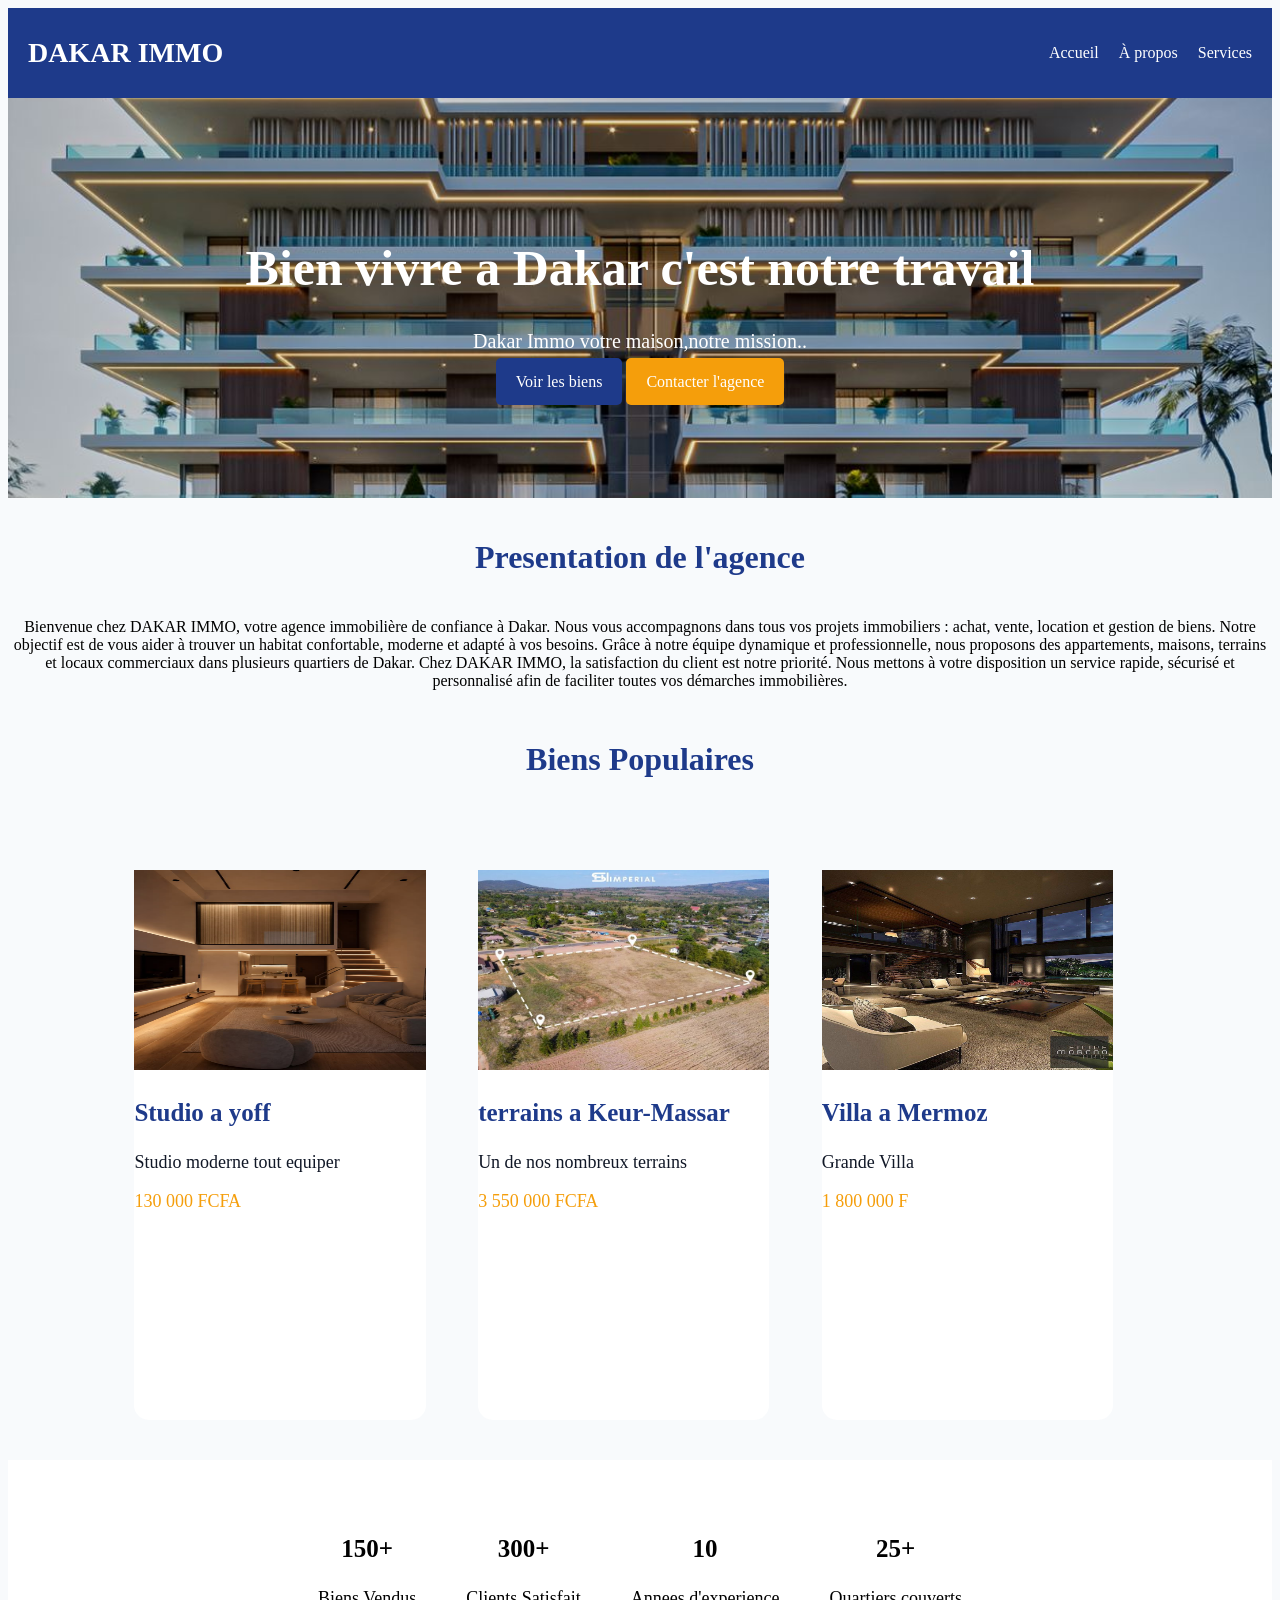
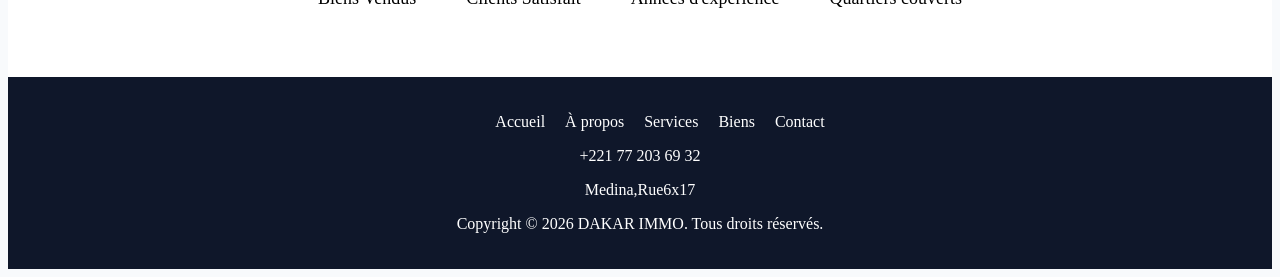
<file: index.html>
<!DOCTYPE html>
<html lang="en">

<head>
    <meta charset="UTF-8">
    <meta name="viewport" content="width=device-width, initial-scale=1.0">
    <title>EXAMEN</title>
    <link rel="stylesheet" href="style.css">

</head>

<body>

    <header>
        <div class="logo">
            DAKAR IMMO
        </div>

        <nav>
            <ul>
                <li><a href="index.html">Accueil</a></li>
                <li><a href="about.html">À propos</a></li>
                <li><a href="services.html">Services</a></li>
            </ul>
        </nav>
    </header>
    <div class="hero">
        <div class="hero-content">
            <h1>Bien vivre a Dakar c'est notre travail</h1>
            <p>Dakar Immo votre maison,notre mission..</p>
            <div class="hero-bouton">
                <a href="biens.html" class="bouton-1"> Voir les biens</a>
                <a href="contact.html" class="bouton-2"> Contacter l'agence</a>
            </div>
        </div>
    </div>
    <div class="presentation">
        <h1 style="color: #1E3A8A; padding: 20px;">Presentation de l'agence</h1>
        <p>Bienvenue chez DAKAR IMMO, votre agence immobilière de confiance à Dakar.
            Nous vous accompagnons dans tous vos projets immobiliers : achat, vente, location et gestion de biens.

            Notre objectif est de vous aider à trouver un habitat confortable, moderne et adapté à vos besoins. Grâce à
            notre équipe dynamique et professionnelle, nous proposons des appartements, maisons, terrains et locaux
            commerciaux dans plusieurs quartiers de Dakar.

            Chez DAKAR IMMO, la satisfaction du client est notre priorité. Nous mettons à votre disposition un service
            rapide, sécurisé et personnalisé afin de faciliter toutes vos démarches immobilières.</p>
    </div>
    <h1 style="text-align: center ; color: #1E3A8A;padding: 30px;">Biens Populaires</h1>
    <div class="card-content">

        <div class="card">
            <img src="studio.jpg" alt="" style="width: 100%;height: 200px;">
            <h3> Studio a yoff</h3>
            <p>Studio moderne tout equiper</p>
            <p style="color: #F59E0B;">130 000 FCFA</p>
        </div>
        <div class="card">
            <img src="terrain 2345.jpg" alt="" style="width: 100%;height: 200px;">
            <h3> terrains a Keur-Massar </h3>
            <p>Un de nos nombreux terrains</p>
            <p style="color: #F59E0B;">3 550 000 FCFA</p>
        </div>
        <div class="card">
            <img src="villa.jpg" alt="" style="width: 100%;height: 200px;">
            <h3> Villa a Mermoz </h3>
            <p>Grande Villa </p>
            <p style="color: #F59E0B;"> 1 800 000 F</p>
        </div>
    </div>
    <div class="stats">
        <div class="stat">
            <h3 style="font-size: 25px;"><strong>150+</strong></h3>
            <p style="font-size: 18px;">Biens Vendus</p>
        </div>
        <div class="stat">
            <h3 style="font-size: 25px;"> <strong>300+</strong></h3>
            <p style="font-size: 18px;">Clients Satisfait</p>
        </div>
        <div class="stat">
            <h3 style="font-size: 25px;"><strong>10</strong></h3>
            <p style="font-size: 18px;">Annees d'experience</p>
        </div>
        <div class="stat">
            <h3 style="font-size: 25px;"><strong>25+</strong></h3>
            <p style="font-size: 18px;">Quartiers couverts </p>
        </div>

    </div>
    <footer>
        <nav>
            <ul>
                <li><a href="index.html">Accueil</a></li>
                <li><a href="about.html">À propos</a></li>
                <li><a href="services.html">Services</a></li>
                <li><a href="biens.html">Biens</a></li>
                <li><a href="contact.html">Contact</a></li>
            </ul>

        </nav>
        <p style="color: white;">+221 77 203 69 32</p>
        <p style="color: white;">Medina,Rue6x17</p>
        <p style="color: white;">Copyright © 2026 DAKAR IMMO. Tous droits réservés.</p>


    </footer>
</body>

</html>
</file>
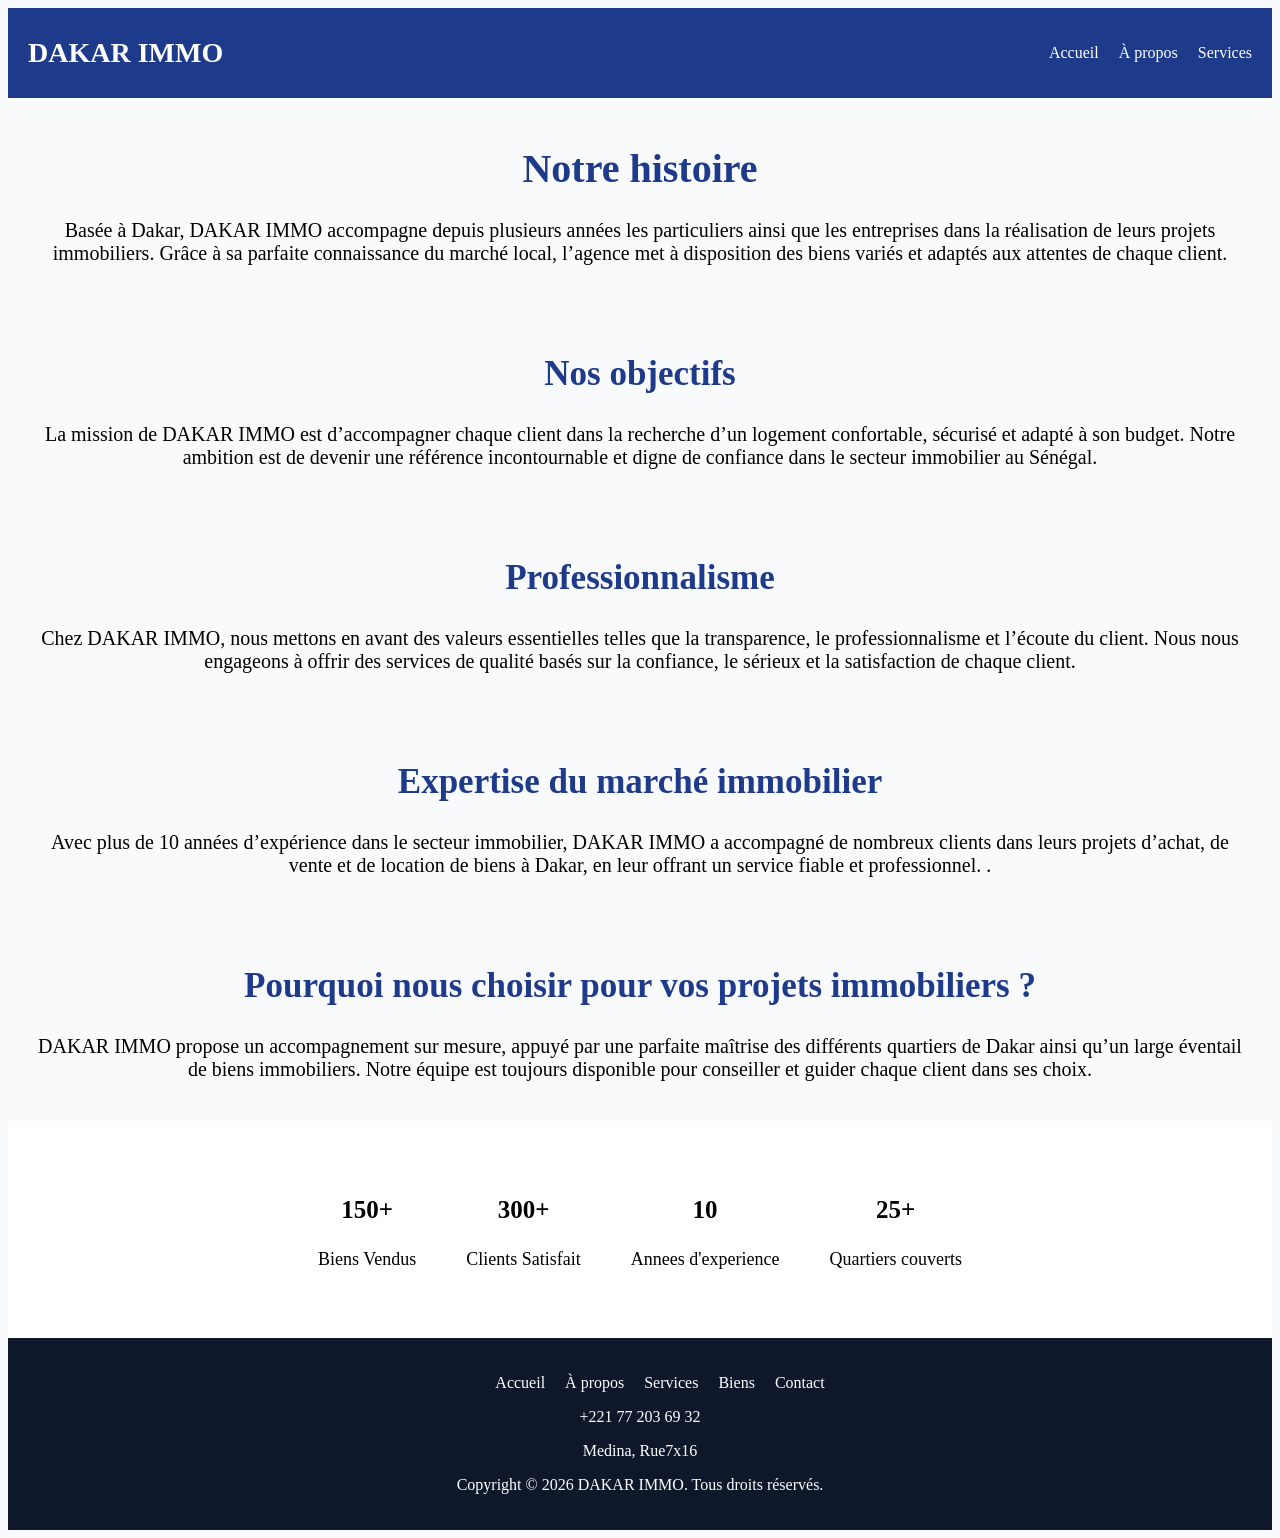
<file: about.html>
<!DOCTYPE html>
<html lang="en">

<head>
    <meta charset="UTF-8">
    <meta name="viewport" content="width=device-width, initial-scale=1.0">
    <title>Document</title>
    <link rel="stylesheet" href="style.css">
</head>

<body>

    <header>
        <div class="logo">
            DAKAR IMMO
        </div>

        <nav>
            <ul>
                <li><a href="index.html">Accueil</a></li>
                <li><a href="about.html">À propos</a></li>
                <li><a href="services.html">Services</a></li>
            </ul>
        </nav>
    </header>

    <div class="histoire">
        <h1>Notre histoire</h1>
        <p>Basée à Dakar, DAKAR IMMO accompagne depuis plusieurs années les particuliers ainsi que les entreprises dans la réalisation de leurs projets immobiliers. Grâce à sa parfaite connaissance du marché local, l’agence met à disposition des biens variés et adaptés aux attentes de chaque client.
</p>
    </div>

    <div class="val">
        <h2>Nos objectifs</h2>
        <p>La mission de DAKAR IMMO est d’accompagner chaque client dans la recherche d’un logement confortable, sécurisé et adapté à son budget. Notre ambition est de devenir une référence incontournable et digne de confiance dans le secteur immobilier au Sénégal.
</p>

    </div>

    <div class="val">
        <h2>Professionnalisme</h2>
        <p>Chez DAKAR IMMO, nous mettons en avant des valeurs essentielles telles que la transparence,
    le professionnalisme et l’écoute du client. Nous nous engageons à offrir des services de qualité
    basés sur la confiance, le sérieux et la satisfaction de chaque client.</p>
    </div>
    <div class="val">
        <h2>Expertise du marché immobilier</h2>
        <p>Avec plus de 10 années d’expérience dans le secteur immobilier, DAKAR IMMO a accompagné de nombreux clients dans leurs projets d’achat, de vente et de location de biens à Dakar, en leur offrant un service fiable et professionnel.
.</p>
    </div>
    <div class="val">
        <h2>Pourquoi nous choisir pour vos projets immobiliers ?</h2>
        <p>DAKAR IMMO propose un accompagnement sur mesure, appuyé par une parfaite maîtrise des différents quartiers de Dakar ainsi qu’un large éventail de biens immobiliers. Notre équipe est toujours disponible pour conseiller et guider chaque client dans ses choix.

        </p>
    </div>



<div class="stats">
<div class="stat">
    <h3 style="font-size: 25px;"><strong>150+</strong></h3>
    <p style="font-size: 18px;">Biens Vendus</p>
</div>
<div class="stat">
 <h3  style="font-size: 25px;"> <strong>300+</strong></h3>
    <p style="font-size: 18px;">Clients Satisfait</p>   
</div>
<div class="stat">
    <h3 style="font-size: 25px;"><strong>10</strong></h3>
    <p style="font-size: 18px;">Annees d'experience</p>
</div>
<div class="stat">
    <h3 style="font-size: 25px;"><strong>25+</strong></h3>
    <p style="font-size: 18px;">Quartiers couverts </p>
</div>

</div>






    <footer>
        <nav>
            <ul>
                <li><a href="index.html">Accueil</a></li>
                <li><a href="about.html">À propos</a></li>
                <li><a href="services.html">Services</a></li>
                <li><a href="biens.html">Biens</a></li>
                <li><a href="contact.html">Contact</a></li>
            </ul>

        </nav>
        <p style="color: white;">+221 77 203 69 32</p>
        <p style="color: white;">Medina, Rue7x16</p>
        <p style="color: white;">Copyright © 2026 DAKAR IMMO. Tous droits réservés.</p>


    </footer>
</body>

</html>
</file>
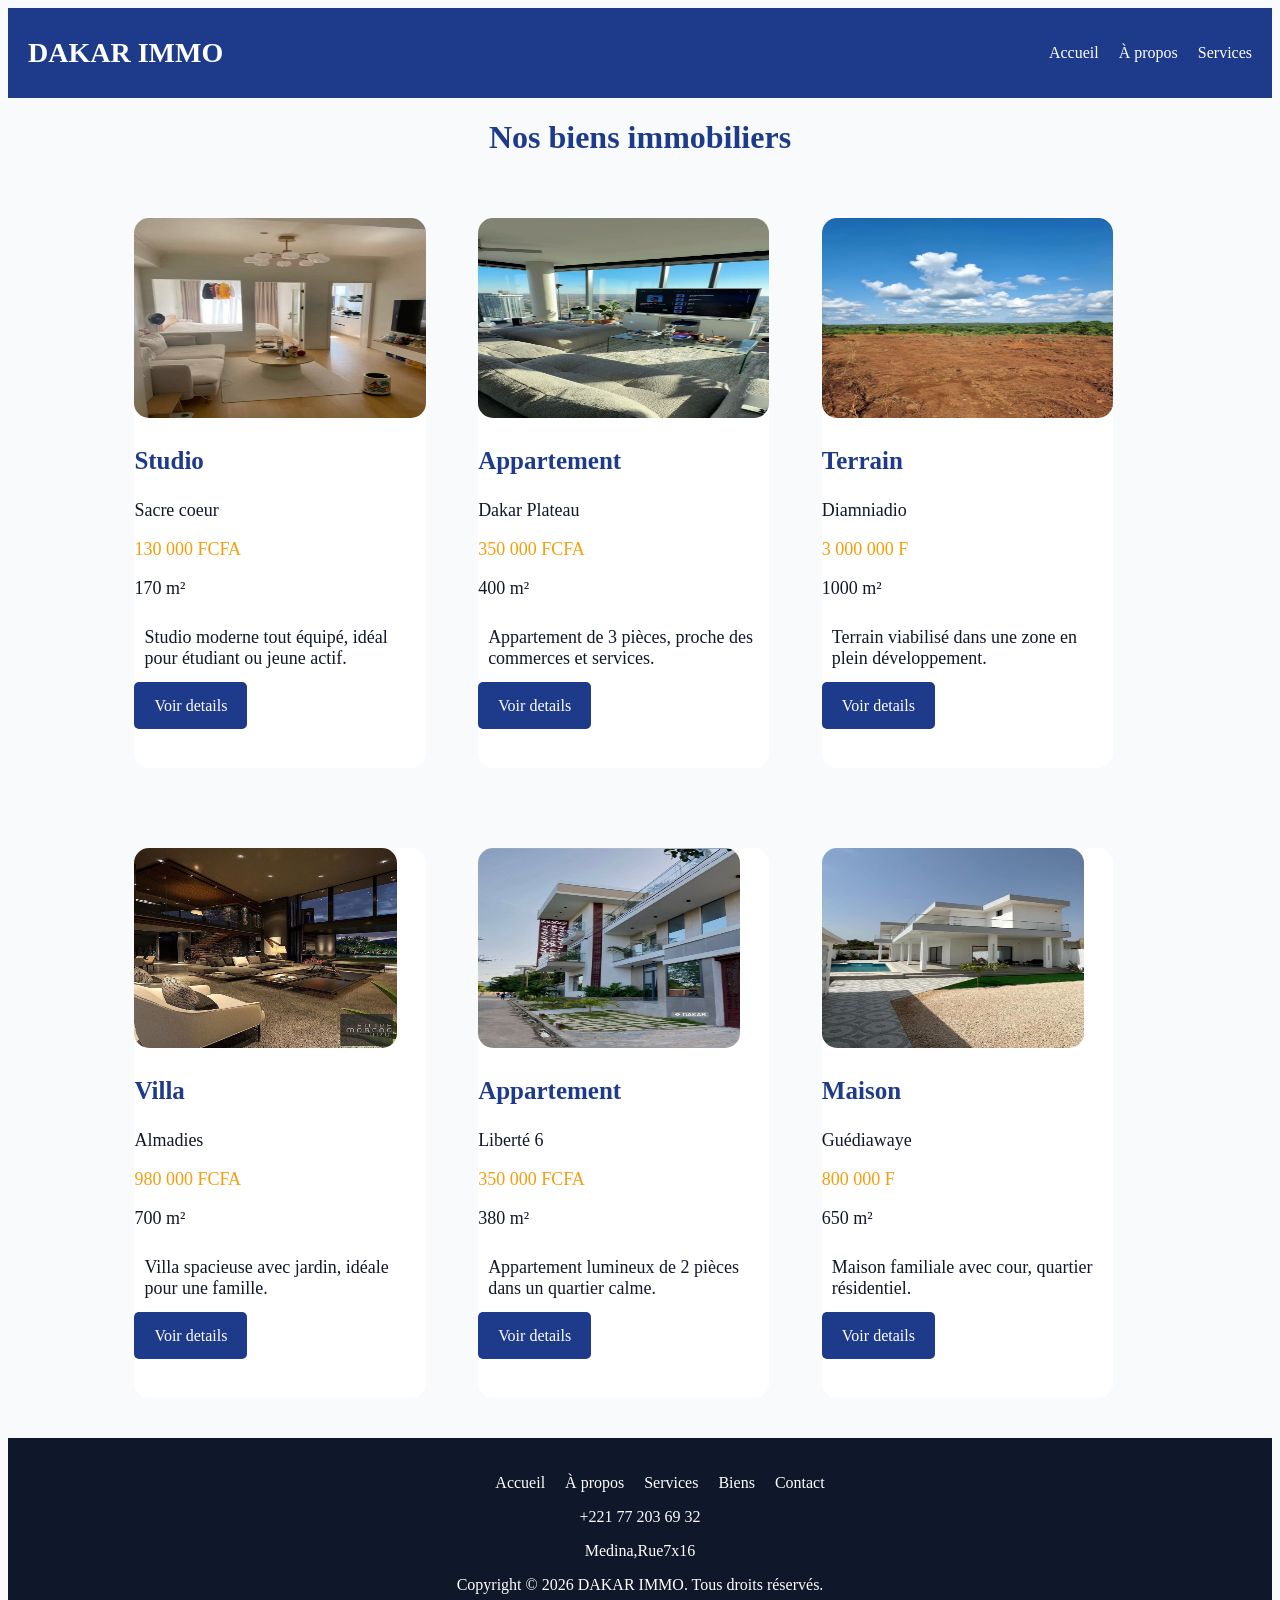
<file: biens.html>
<!DOCTYPE html>
<html lang="en">
<head>
    <meta charset="UTF-8">
    <meta name="viewport" content="width=device-width, initial-scale=1.0">
    <title>Document</title>
    <link rel="stylesheet" href="style.css">
</head>
<body>
    
    <header>        <div class="logo">
            DAKAR IMMO
        </div>

        <nav>
            <ul>
                <li><a href="index.html">Accueil</a></li>
                <li><a href="about.html">À propos</a></li>
                <li><a href="services.html">Services</a></li>
            </ul>
        </nav>
    </header>
      <h1 style="text-align:center ;color: #1E3A8A;">Nos biens immobiliers</h1>
<div class="card-content">

    <div  class="card">
        <img src="studio bien.jpg" alt="" style="width: 100%;height: 200px;border-radius: 15px;">
        <h3> Studio </h3>
        <p>Sacre coeur</p>
        <p style="color: #F59E0B;">130 000 FCFA</p>
        <p>170 m²</p>
        <p style="padding: 10px;">Studio moderne tout équipé, idéal pour étudiant ou jeune actif.</p>
        <a href="" class="bouton-1">Voir details</a>

    </div>
    <div class="card"> 
        <img src="appart biens.jpg" alt="" style="width: 100%;height: 200px;border-radius: 15px;">
       <h3>Appartement</h3>
       <p>Dakar Plateau</p>
       <p style="color: #F59E0B;">350 000 FCFA</p>
       <p>400 m²</p>
       <p style="padding: 10px;">Appartement de 3 pièces, proche des commerces et services.</p>
       <a href="" class="bouton-1">Voir details</a>

    </div>
    <div class="card" >
        <img src="terrain biennn.jpg" alt="" style="width: 100%;height: 200px;border-radius: 15px;">
        <h3> Terrain </h3>
        <p>Diamniadio</p>
        <p style="color: #F59E0B;">3 000 000 F</p>
        <p>1000 m²</p>
        <p style="padding: 10px;">Terrain viabilisé dans une zone en plein développement.</p>
       <a href="" class="bouton-1">Voir details</a>
        

        </div>
</div>
<div class="card-content">

    <div  class="card">
        <img src="villa.jpg" alt="" style="width: 90%;height: 200px;border-radius: 15px;"">
        <h3>Villa</h3>
        <p>Almadies</p>
        <p style="color: #F59E0B;">980 000 FCFA</p>
         <p>700 m²</p>
        <p style="padding: 10px;">Villa spacieuse avec jardin, idéale pour une famille.</p>
       <a href="" class="bouton-1">Voir details</a>

    </div>
    <div class="card"> 
        <img src="apparter beinnns.jpg" alt="" style="width: 90%;height: 200px;border-radius: 15px;"">
       <h3>Appartement</h3>
       <p>Liberté 6</p>
       <p style="color: #F59E0B;">350 000 FCFA</p>
       <p>380 m²</p>
        <p style="padding: 10px;">Appartement lumineux de 2 pièces dans un quartier calme.</p>
       <a href="" class="bouton-1">Voir details</a>


    </div>
    <div class="card" >
        <img src="maison.jpg" alt="" style="width: 90%;height: 200px;border-radius: 15px;"">
        <h3>Maison</h3>
        <p>Guédiawaye</p>
        <p style="color: #F59E0B;">800 000 F</p>
        <p>650 m²</p>
        <p style="padding: 10px;">Maison familiale avec cour, quartier résidentiel.</p>
       <a href="" class="bouton-1">Voir details</a>

        </div>
</div>








    <footer>
     <nav>
            <ul>
                <li><a href="index.html">Accueil</a></li>
                <li><a href="about.html">À propos</a></li>
                <li><a href="services.html">Services</a></li>
                <li><a href="biens.html">Biens</a></li>
                <li><a href="contact.html">Contact</a></li>
            </ul>

        </nav>
        <p style="color: white;">+221 77 203 69 32 
        <p style="color: white;">Medina,Rue7x16</p>
         <p style="color: white;">Copyright © 2026 DAKAR IMMO. Tous droits réservés.</p>
        
    
</footer>
</body>
</html>
</file>
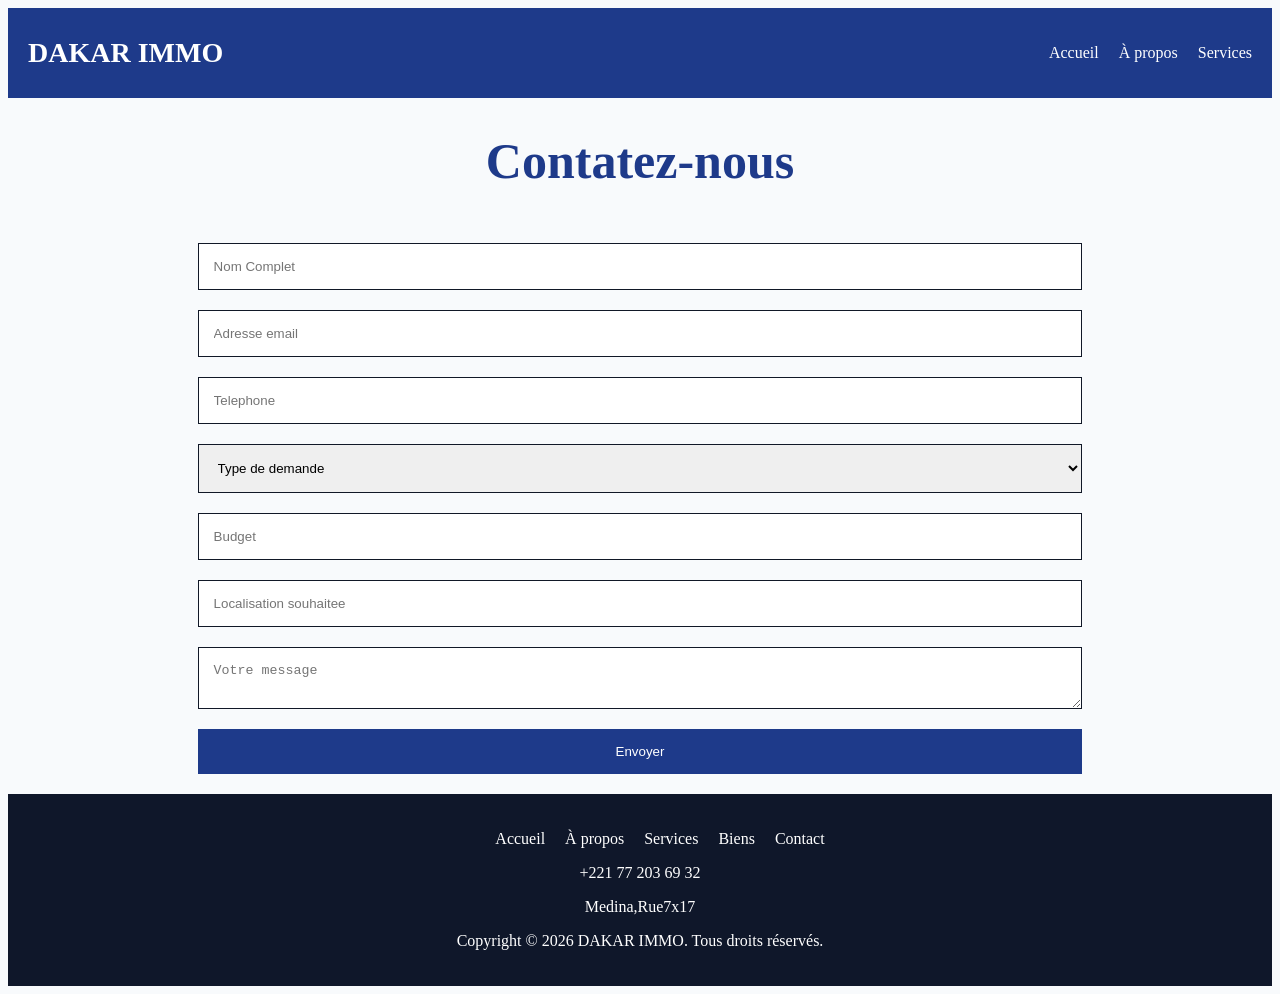
<file: contact.html>
<!DOCTYPE html>
<html lang="en">
<head>
    <meta charset="UTF-8">
    <meta name="viewport" content="width=device-width, initial-scale=1.0">
    <title>Document</title>
    <link rel="stylesheet" href="style.css">
</head>
<body>
    
    <header>        <div class="logo">
            DAKAR IMMO
        </div>

        <nav>
            <ul>
                <li><a href="index.html">Accueil</a></li>
                <li><a href="about.html">À propos</a></li>
                <li><a href="services.html">Services</a></li>
            </ul>
        </nav>
    </header>


<div class="contact">
    <h1 style="color:#1E3A8A;text-align: center;font-size: 50px;">Contatez-nous</h1>
    <form action="">

        <input type="text" placeholder="Nom Complet">
        <input type="email" placeholder="Adresse email">
        <input type="tel" placeholder="Telephone">
         <select required>
            <option>Type de demande</option>
            <option>Achat</option>
            <option>Location</option>
            <option>Vente</option>
        </select>

        <input type="text" placeholder="Budget">

        <input type="text" placeholder="Localisation souhaitee">

        <textarea placeholder="Votre message"></textarea>

        <button type="submit">
            Envoyer
        </button>
    </form>
</div>








    <footer>
     <nav>
            <ul>
                <li><a href="index.html">Accueil</a></li>
                <li><a href="about.html">À propos</a></li>
                <li><a href="services.html">Services</a></li>
                <li><a href="biens.html">Biens</a></li>
                <li><a href="contact.html">Contact</a></li>
            </ul>

        </nav>
        <p style="color: white;">+221 77 203 69 32</p>
        <p style="color: white;">Medina,Rue7x17</p>
         <p style="color: white;">Copyright © 2026 DAKAR IMMO. Tous droits réservés.</p>
        
    
</footer>
</body>
</html>
</file>
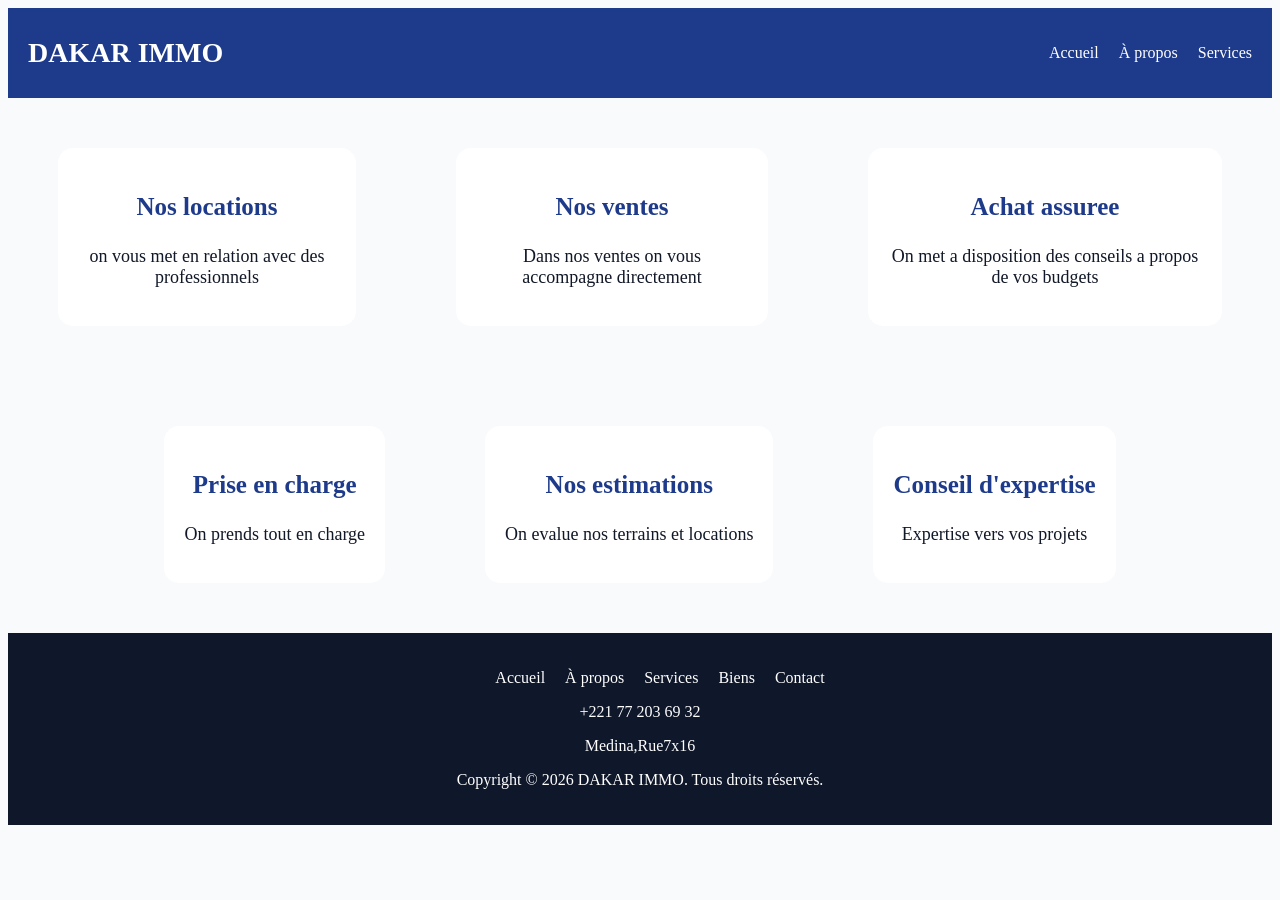
<file: services.html>
<!DOCTYPE html>
<html lang="en">
<head>
    <meta charset="UTF-8">
    <meta name="viewport" content="width=device-width, initial-scale=1.0">
    <title>Document</title>
    <link rel="stylesheet" href="style.css">
    <link rel="stylesheet" href="https://cdnjs.cloudflare.com/ajax/libs/font-awesome/6.5.1/css/all.min.css">
</head>
<body>
    
    <header>        <div class="logo">
            DAKAR IMMO
        </div>
        <nav>
            <ul>
                <li><a href="index.html">Accueil</a></li>
                <li><a href="about.html">À propos</a></li>
                <li><a href="services.html">Services</a></li>
            </ul>
        </nav>
</header>


<div class="services">
    <div class="card-s"> 

    <h3>Nos locations</h3>

    <p>
       on vous met en relation avec des professionnels
    </p>
</div>
    <div class="card-s">
        
        

    <h3>Nos ventes</h3>

    <p>
       Dans nos ventes on vous accompagne directement
    </p>
</div>
    <div class="card-s">

    <h3>Achat assuree</h3>

    <p>
       On met a disposition des conseils a propos de vos budgets
    </p>
</div>
</div>


<div class="services">
    <div class="card-s"> 

    <h3>Prise en charge</h3>

    <p>On prends tout en charge
    </p>
</div>
    <div class="card-s">

    <h3>Nos estimations</h3>

    <p>On evalue nos terrains et locations
    </p>
</div>
    <div class="card-s">

    <h3>Conseil d'expertise</h3>

    <p>
    Expertise vers vos projets 
    </p>
</div>


</div>
















<footer>
     <nav>
            <ul>
                <li><a href="index.html">Accueil</a></li>
                <li><a href="about.html">À propos</a></li>
                <li><a href="services.html">Services</a></li>
                <li><a href="biens.html">Biens</a></li>
                <li><a href="contact.html">Contact</a></li>
            </ul>

        </nav>
        <p style="color: white;">+221 77 203 69 32</p>
        <p style="color: white;">Medina,Rue7x16</p>
         <p style="color: white;">Copyright © 2026 DAKAR IMMO. Tous droits réservés.</p>
        
    
</footer>

</body>
</html>
</file>
<file: style.css>
body{
    background-color: #F8FAFC;
}

header{
    background-color:#1E3A8A;
    display:flex;
    justify-content: space-between;
    align-items: center;
    color: white;
padding: 20px;}

.logo{
    font-size: 28px;
    font-weight: bold;
}

nav ul{
    display: flex;
    list-style: none;
    gap: 20px;
}

nav a{
    color: white;
    text-decoration: none;
}

.hero{
    justify-content: center;
    text-align: center;
    background: url(immeubles.jpg);
    background-position: center;
    background-size: cover;
    display: flex;
    align-items: center;
    height: 400px;

}
.hero-content{
    color: white;
}
.hero-content p{
font-size: 20px;

}
.hero-content h1{
    font-size: 50px;
}
.bouton-1 ,.bouton-2 {
    padding: 15px 20px;
    border-radius: 5px;
    text-decoration: none;
}
.bouton-1 {
    background-color:#1E3A8A;
    color: white ;
}
.bouton-2 {
    background-color: #F59E0B
     ;color: white;
}
.presentation{
    text-align: center;
}
.card-content{ display: flex;
    gap: 90px;
    align-items: center;

    display: grid;

    grid-template-columns:
    repeat(auto-fit, minmax(300px,1fr));

    gap: 20px;

    padding: 40px 10%;

}
.card h3{ color: #1E3A8A
; font-size: 25px;}
.card p{
    font-size: 18px; color: #111827;
}
.card{
    background-color:#FFFFFF ;
    width: 90%; height: 550px;
    border-radius: 15px;
}
.stats{
    display: flex;
    justify-content: center;
    background-color: #FFFFFF;
    gap: 50px;
    padding: 50px;


}
.stat{
    text-align: center;
}
footer{
    background-color:#0F172A; padding: 20px; text-align: center;
}

footer nav ul {
    justify-content: center;
}
.services{
 display: flex;gap: 100px;padding: 50px; justify-content:center ;align-items: center;text-align: center;
}
.card-s i{
    color: #F59E0B;font-size: 40px;
}
.card-s h3{
    color: #1E3A8A;font-size: 25px;
}
.card-s p{
    font-size: 18px; color: #111827;
}
.card-s{
    background-color: #FFFFFF;border-radius: 15px;padding: 20px;
}
.val h2{
    color: #1E3A8A;align-items: center; font-size: 35px;
}
.val{
    text-align: center;padding: 20px;
}
.val p{
    font-size: 20px;
}
.histoire{
    text-align: center;padding: 20px;
}
.histoire h1{
    color: #1E3A8A; font-size: 40px;
}
.histoire p{
    font-size: 20px;
}
form{
    width: 70%;
    margin: auto;

    display: flex;
    flex-direction: column;
    gap: 20px;
    padding: 20px;
}

input,
textarea,
select{
    padding: 15px;
    border: 1px solid  #111827;
}

button{
    padding: 15px;
    background-color: #1E3A8A;
    color: white;
    border: none;
}
</file>
